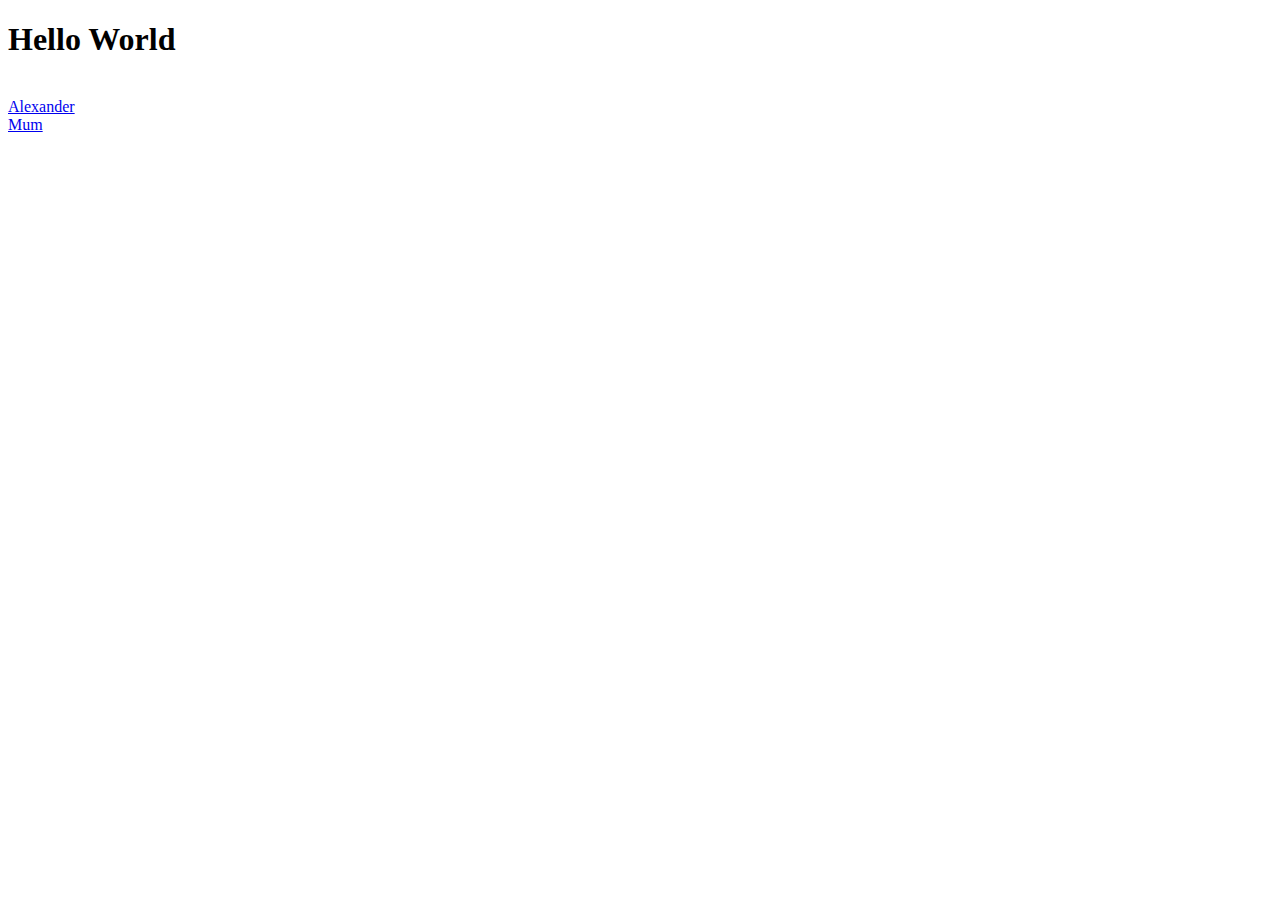
<file: index.html>
<!DOCTYPE html>  
<html>  
<head>  
    <title>Hello World</title>  
</head>  
<body>  
    <h1>Hello World</h1>  
    <br>
    <a href="alexander.html">Alexander</a>
    <br>
    <a href="mum.html">Mum</a>
</body>  
</html>
</file>
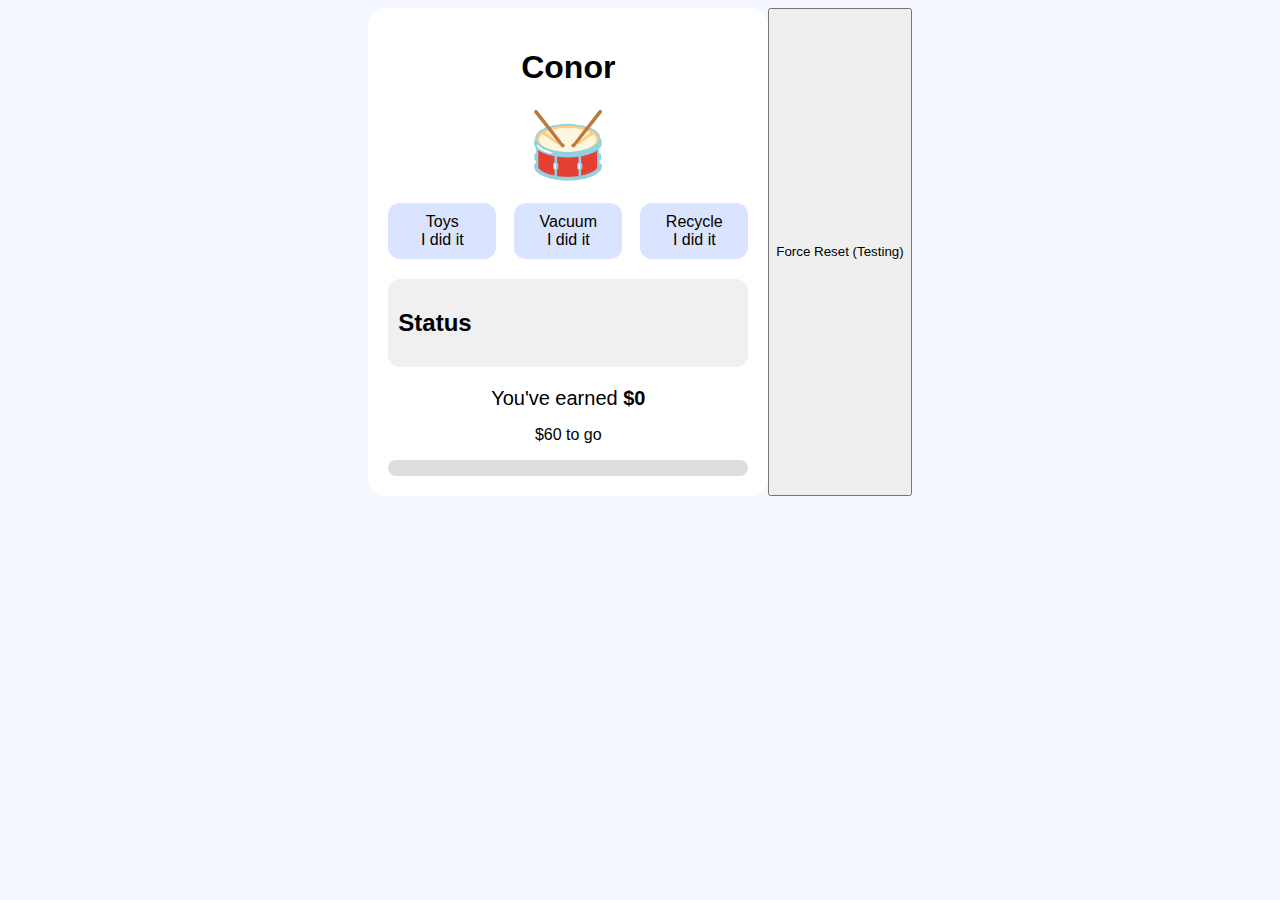
<file: conor.html>
<!DOCTYPE html>  
<html lang="en">  
<head>  
  <meta charset="UTF-8" />  
  <meta name="viewport" content="width=device-width, initial-scale=1.0">
  <title>Conor – Family Chore Bank</title>  
  <link rel="stylesheet" href="style.css" />  
</head>  
<body>  
  
  <div class="dashboard conor">  
  
    <h1>Conor</h1>  
  
    <div class="avatar">  
      🥁  
    </div>  
  
    <div class="chores">  
      <button onclick="markDone('toys')">  
        Toys<br><span>I did it</span>  
      </button>  
      <button onclick="markDone('vacuum')">  
        Vacuum<br><span>I did it</span>  
      </button>  
      <button onclick="markDone('recycle')">  
        Recycle<br><span>I did it</span>  
      </button>  
    </div>  
  
    <div class="status">  
      <h2>Status</h2>  
      <ul id="statusList"></ul>  
    </div>  
  
    <div class="money">  
      You've earned <strong>$<span id="balance">0</span></strong>  
    </div>  
  
    <div class="goal">  
      <p>$<span id="remaining">60</span> to go</p>  
      <div class="progress-bar">  
        <div id="progress"></div>  
      </div>  
    </div>  
  
  </div>  
  
  <script src="conor.js"></script>  

<button onclick="forceReset()">Force Reset (Testing)</button>
  
</body>  
</html>
</file>
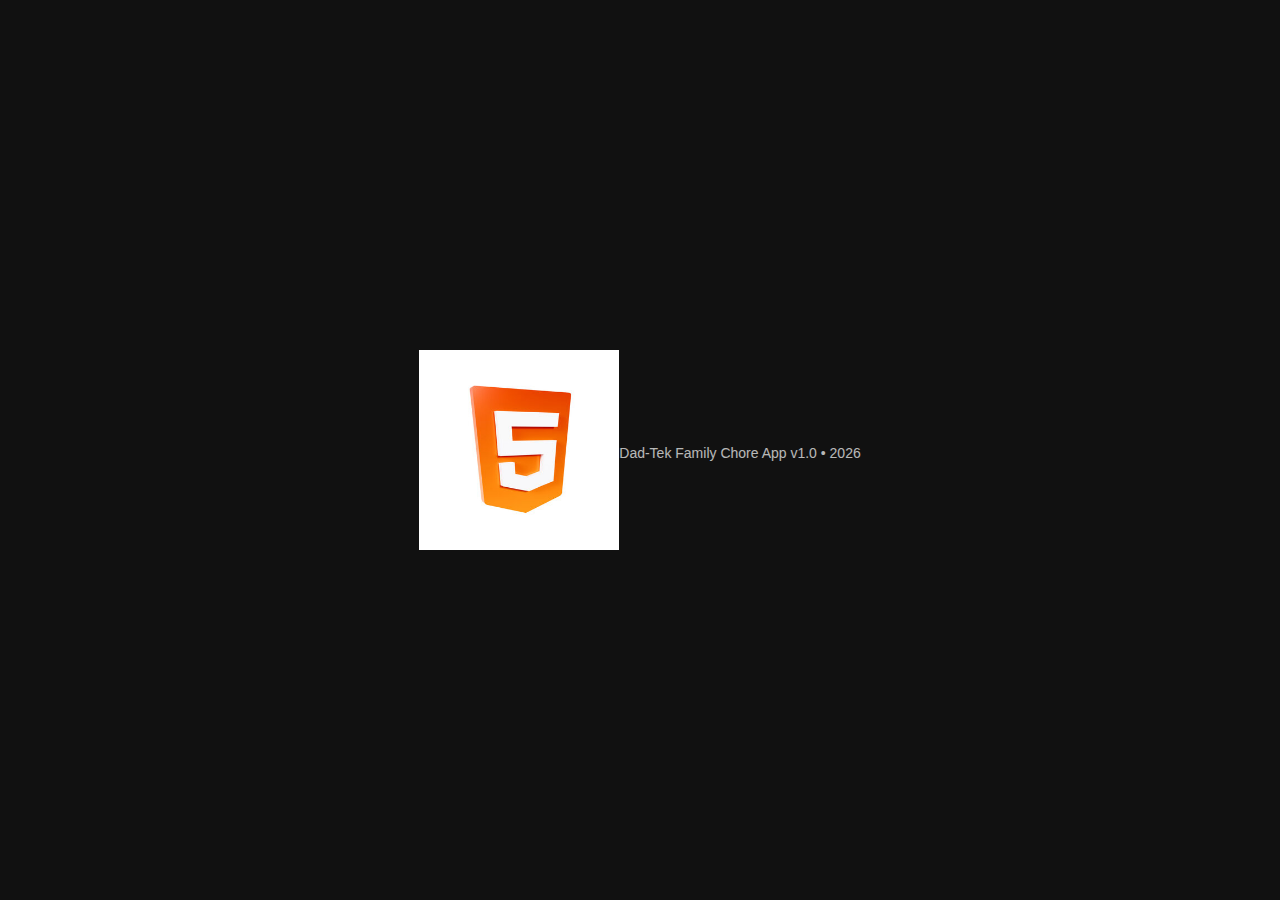
<file: logo.html>
<!DOCTYPE html>  
<html lang="en">  
<head>  
    <meta charset="UTF-8">  
    <meta name="viewport" content="width=device-width, initial-scale=1.0">  
    <title>Logo Screen</title>  
    <link rel="stylesheet" href="styles.css">  
</head>  
<body>  

    <div class="logo-container">  
        <img src="dad-logo.JPG" alt="Company Logo" class="logo">  
        <p class="version-text">
          Dad-Tek Family Chore App v1.0 • 2026
        </p>
    </div>  

    <script>
      setTimeout(function() {
        window.location.href = "index.html";
      }, 5000);
    </script>

</body>  
</html>
</file>
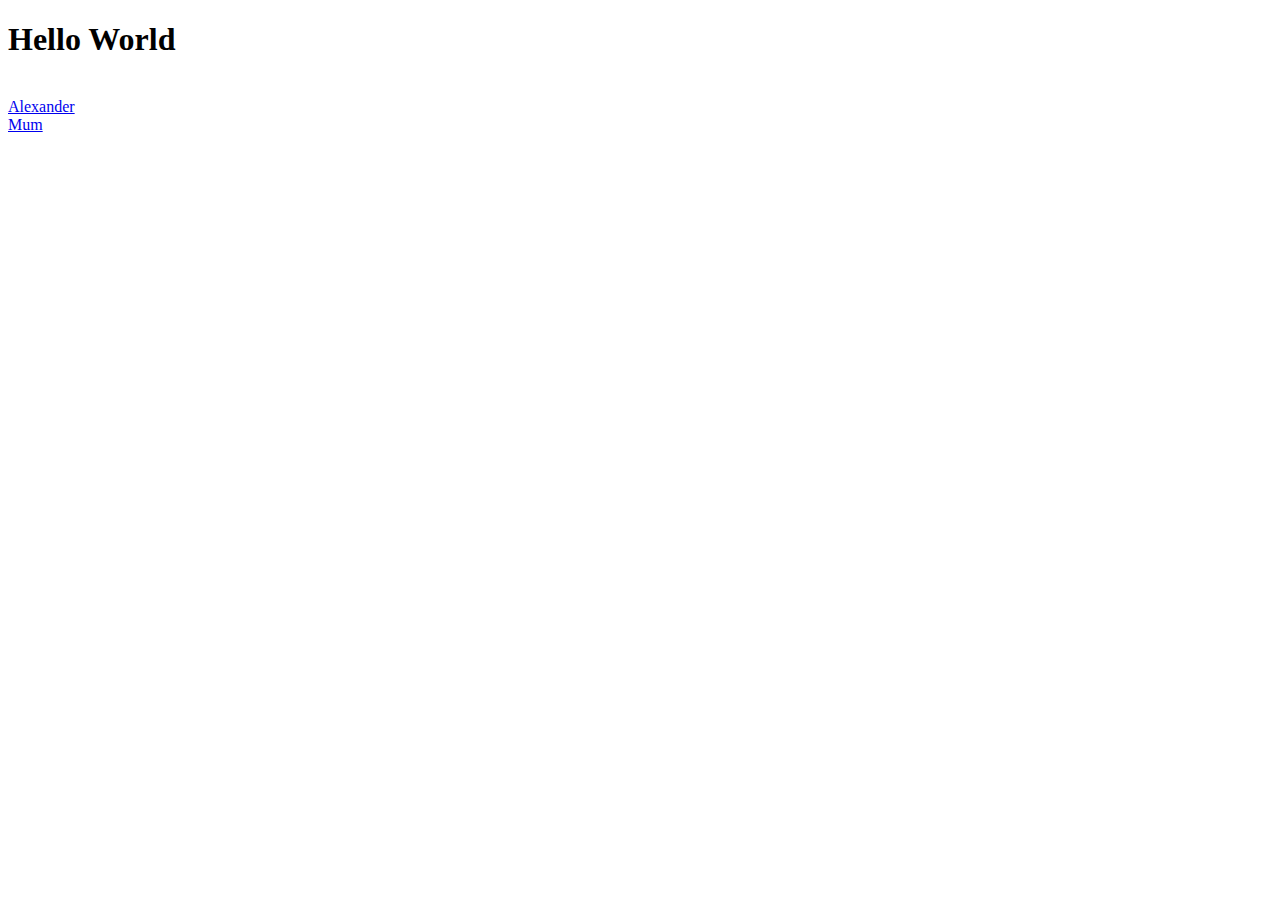
<file: mum.html>
<!DOCTYPE html>  
<html lang="en">  
<head>  
  <meta charset="UTF-8" />  
  <meta name="viewport" content="width=device-width, initial-scale=1.0">
  <title>Mum – Chore Confirmation</title>  
  <link rel="stylesheet" href="style.css" />  
</head>  
  
<body>  
  
<div id="protectedContent" style="display:none;">  
  <div class="dashboard mum">  
    <h1>Mum Confirmation</h1>  
  
    <div class="status">  
      <h2>Pending Chores</h2>  
      <ul id="pendingList"></ul>  
    </div>  
  
    <button onclick="logout()">Logout</button>  
  
  </div>  
</div>  
  
<script src="mum.js"></script>  
  
<script>  
  
const correctPassword = "mum123";  
  
function showProtectedContent() {  
  document.getElementById("protectedContent").style.display = "block";  
  renderPending();  
}  
  
function checkLogin() {  
  const isLoggedIn = localStorage.getItem("mumLoggedIn");  
  
  if (isLoggedIn === "true") {  
    showProtectedContent();  
    return;  
  }  
  
  const entered = prompt("Enter Mum password:");  
  
  if (entered === null) {  
    window.location.href = "index.html";  
    return;  
  }  
  
  if (entered === correctPassword) {  
    localStorage.setItem("mumLoggedIn", "true");  
    showProtectedContent();  
  } else {  
    alert("Access denied.");  
    window.location.href = "index.html";  
  }  
}  
  
document.addEventListener("DOMContentLoaded", checkLogin);  
  
</script>  
  
</body>  
</html>
</file>
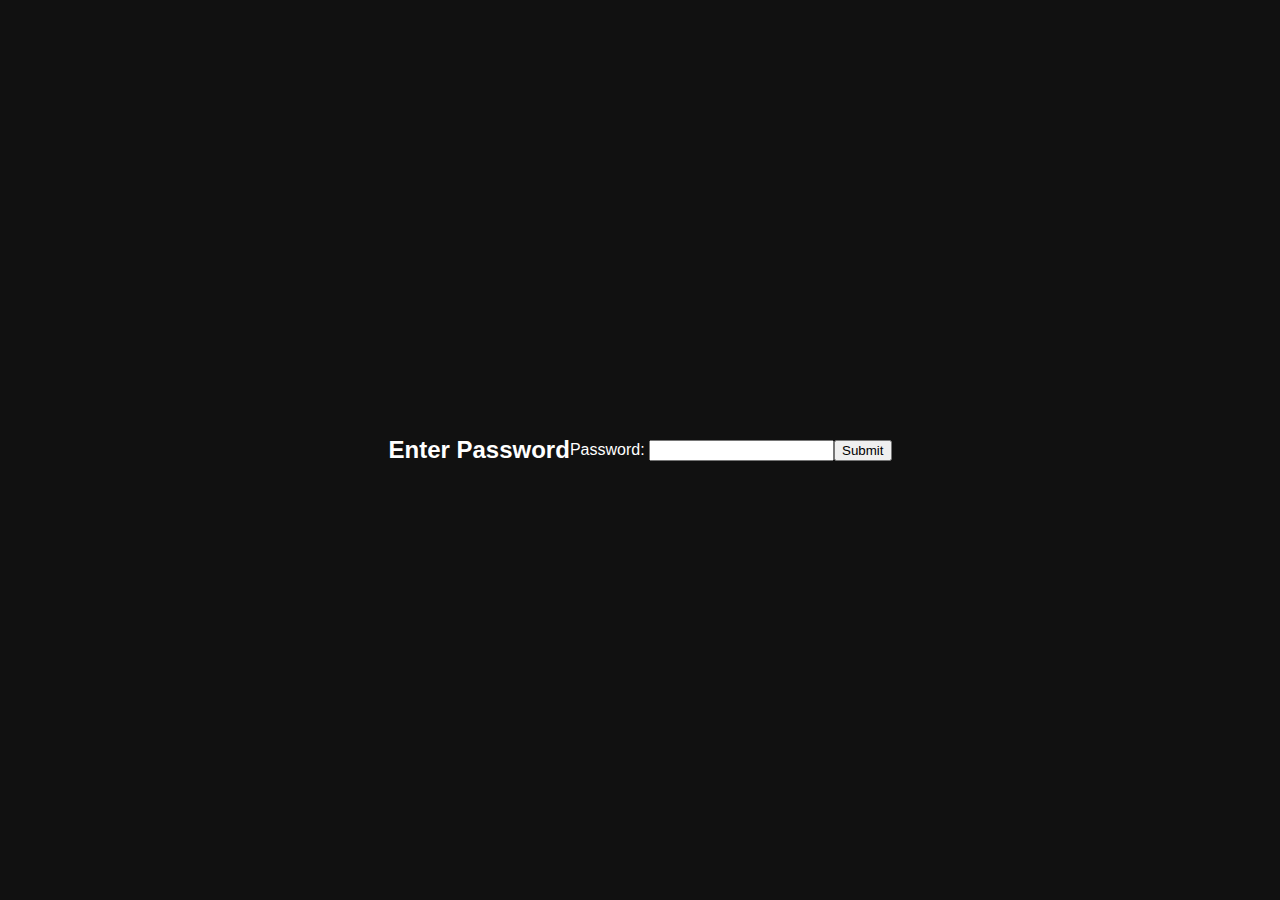
<file: Password.html>
<!DOCTYPE html>  
<html lang="en">  
<head>  
    <meta charset="UTF-8">  
    <meta name="viewport" content="width=device-width, initial-scale=1.0">  
    <title>Password Protected Page</title>
    <link rel="stylesheet" href="styles.css">
    <script type="text/javascript">
        function checkPassword() {
            var password = document.getElementById("password").value;
            if (password === "bnm") { // Replace "your_password" with your desired password
                window.location.href = "mum-dashboard.html"; // Replace "correct_page.html" with the desired destination URL
            } else {
                window.location.href = "logo.html"; // Replace "incorrect_page.html" with the incorrect password page URL
                // Alternatively, you can use alert('Incorrect password, please try again');
            }
        }
    </script>
</head>
<body>
    <h2>Enter Password</h2>
    <form>
        <label for="password">Password:</label>
        <input type="password" id="password" required>
        <!-- Use a button outside the form or prevent the form from submitting normally -->
    </form>
    <p>
    <button onclick="checkPassword()">Submit</button>
    </p>
</body>
</html>
</file>
<file: style.css>
body {  
  font-family: Arial, sans-serif;  
  background: #f4f7ff;  
  display: flex;  
  justify-content: center;  
}  
  
.dashboard {  
  width: 360px;  
  background: white;  
  padding: 20px;  
  border-radius: 16px;  
}  
  
h1 {  
  text-align: center;  
}  
  
.avatar {  
  font-size: 64px;  
  text-align: center;  
  margin-bottom: 20px;  
}  
  
.chores {  
  display: flex;  
  justify-content: space-between;  
  margin-bottom: 20px;  
}  
  
.chores button {  
  width: 30%;  
  padding: 10px;  
  font-size: 16px;  
  border-radius: 12px;  
  border: none;  
  background: #dbe4ff;  
}  
  
.status {  
  background: #f0f0f0;  
  padding: 10px;  
  border-radius: 12px;  
  margin-bottom: 20px;  
  max-height: 120px;  
  overflow-y: auto;  
}  
  
.money {  
  font-size: 20px;  
  text-align: center;  
  margin-bottom: 10px;  
}  
  
.goal {  
  text-align: center;  
}  
  
.progress-bar {  
  width: 100%;  
  height: 16px;  
  background: #ddd;  
  border-radius: 8px;  
}  
  
.progress-bar div {  
  height: 100%;  
  width: 0%;  
  background: #4caf50;  
  border-radius: 8px;  
}
</file>
<file: styles.css>
body {  
    margin: 0; /* Removes default body margin */  
    display: flex;  
    justify-content: center; /* Centers the container horizontally on the page */  
    align-items: center; /* Centers the container vertically on the page */  
    height: 100vh; /* Ensures the body takes up the full screen height */  
    background-color: #111; /* Optional: adds a background color to the screen */  
    color: white;
    font-family: Arial, sans-serif;
    text-align: center;
}  
  
.logo-container {  
    display: flex;  
    justify-content: center; /* Centers the image horizontally within its container */  
    align-items: center; /* Centers the image vertically within its container */  
    /* Optional: you can add a specific width/height if needed, but flexbox is very dynamic */  
}  
  
.logo {  
    max-width: 100%; /* Ensures the image is responsive and doesn't overflow its container */  
    height: auto; /* Maintains the image's aspect ratio */  
    /* Optional: set a specific size for the logo */  
    width: 200px;   

}  
.version-text {
  margin-top: 20px;
  font-size: 14px;
  opacity: 0.7;
}
</file>
